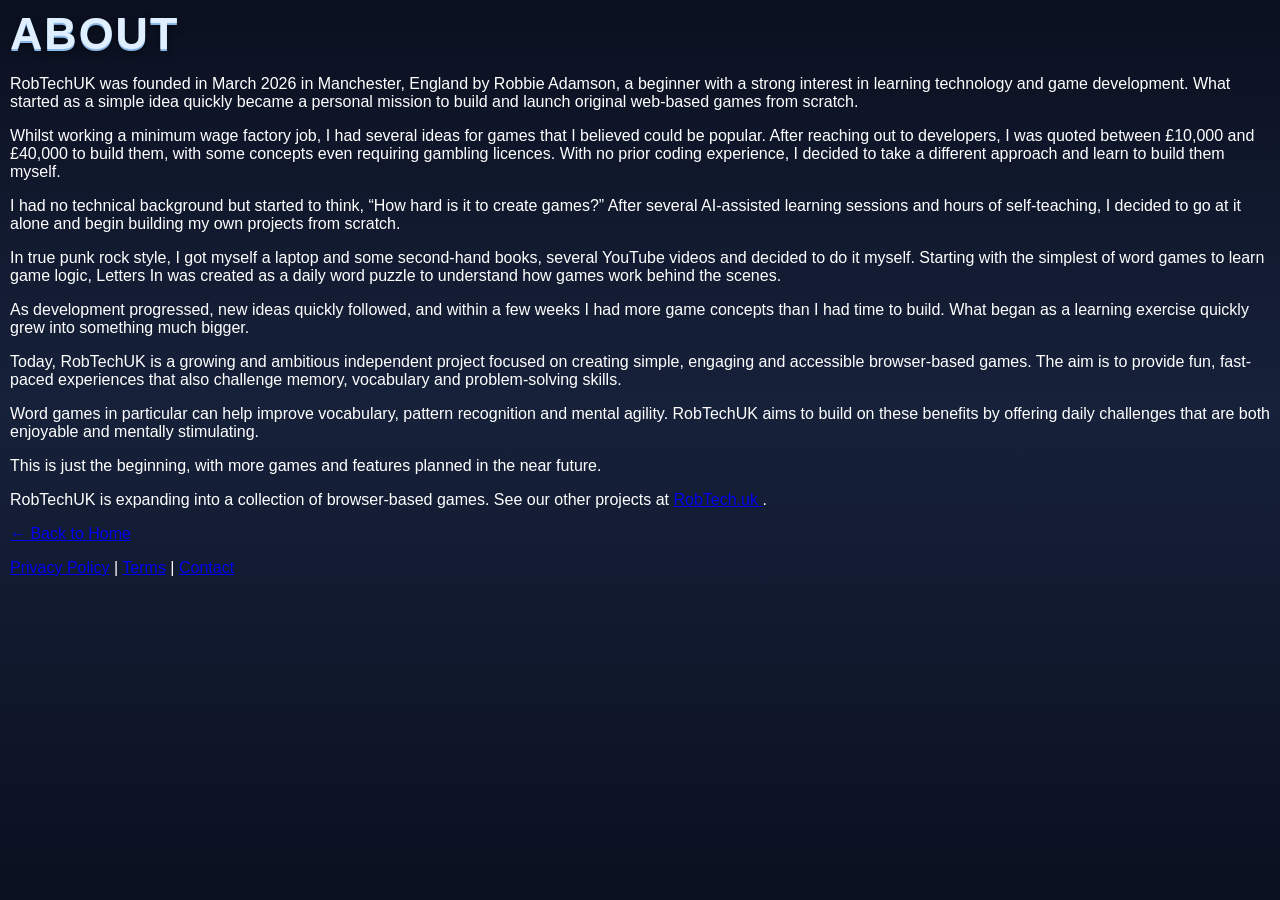
<file: about.html>
<!DOCTYPE html>
<html lang="en">
<head>
  <meta charset="UTF-8">
  <meta name="viewport" content="width=device-width, initial-scale=1.0">
  <title>About - Letters In</title>

  <link rel="stylesheet" href="style.css">

  <script>
  atOptions = {
    'key' : 'c92c77a688164b3f7faedfb3e73c39ad',
    'format' : 'iframe',
    'height' : 250,
    'width' : 300,
    'params' : {}
  };
</script>
<script src="https://www.highperformanceformat.com/c92c77a688164b3f7faedfb3e73c39ad/invoke.js"></script>


  <meta name="description" content="Learn more about RobTechUK, creator of Letters In and other word games designed to challenge memory, vocabulary and problem-solving skills.">
</head>
<body>

  <div class="page-container">
    <h1>About</h1>

    <p>
      RobTechUK was founded in March 2026 in Manchester, England by Robbie Adamson, a beginner with a strong interest in learning technology and game development. What started as a simple idea quickly became a personal mission to build and launch original web-based games from scratch.
    </p>

    <p>
      Whilst working a minimum wage factory job, I had several ideas for games that I believed could be popular. After reaching out to developers, I was quoted between £10,000 and £40,000 to build them, with some concepts even requiring gambling licences. With no prior coding experience, I decided to take a different approach and learn to build them myself.
    </p>

    <p>
      I had no technical background but started to think, “How hard is it to create games?” After several AI-assisted learning sessions and hours of self-teaching, I decided to go at it alone and begin building my own projects from scratch.
    </p>

    <p>
      In true punk rock style, I got myself a laptop and some second-hand books, several YouTube videos and decided to do it myself. Starting with the simplest of word games to learn game logic, Letters In was created as a daily word puzzle to understand how games work behind the scenes.
    </p>

    <p>
      As development progressed, new ideas quickly followed, and within a few weeks I had more game concepts than I had time to build. What began as a learning exercise quickly grew into something much bigger.
    </p>

    <p>
      Today, RobTechUK is a growing and ambitious independent project focused on creating simple, engaging and accessible browser-based games. The aim is to provide fun, fast-paced experiences that also challenge memory, vocabulary and problem-solving skills.
    </p>

    <p>
      Word games in particular can help improve vocabulary, pattern recognition and mental agility. RobTechUK aims to build on these benefits by offering daily challenges that are both enjoyable and mentally stimulating.
    </p>

    <p>
      This is just the beginning, with more games and features planned in the near future.
    </p>

    <p>
  <p>
  RobTechUK is expanding into a collection of browser-based games.
  See our other projects at 
  <a href="https://robtech.uk" target="_blank" rel="noopener noreferrer">
    RobTech.uk
  </a>.
</p>
    <p>
      <a href="index.html" class="back-btn">← Back to Home</a>
    </p>
  </div>
<script>
  atOptions = {
    'key' : 'c92c77a688164b3f7faedfb3e73c39ad',
    'format' : 'iframe',
    'height' : 250,
    'width' : 300,
    'params' : {}
  };
</script>
<script src="https://www.highperformanceformat.com/c92c77a688164b3f7faedfb3e73c39ad/invoke.js"></script>

  <footer>
    <a href="privacy.html">Privacy Policy</a> |
    <a href="terms.html">Terms</a> |
    <a href="contact.html">Contact</a>
  </footer>

</body>
</html>
</file>
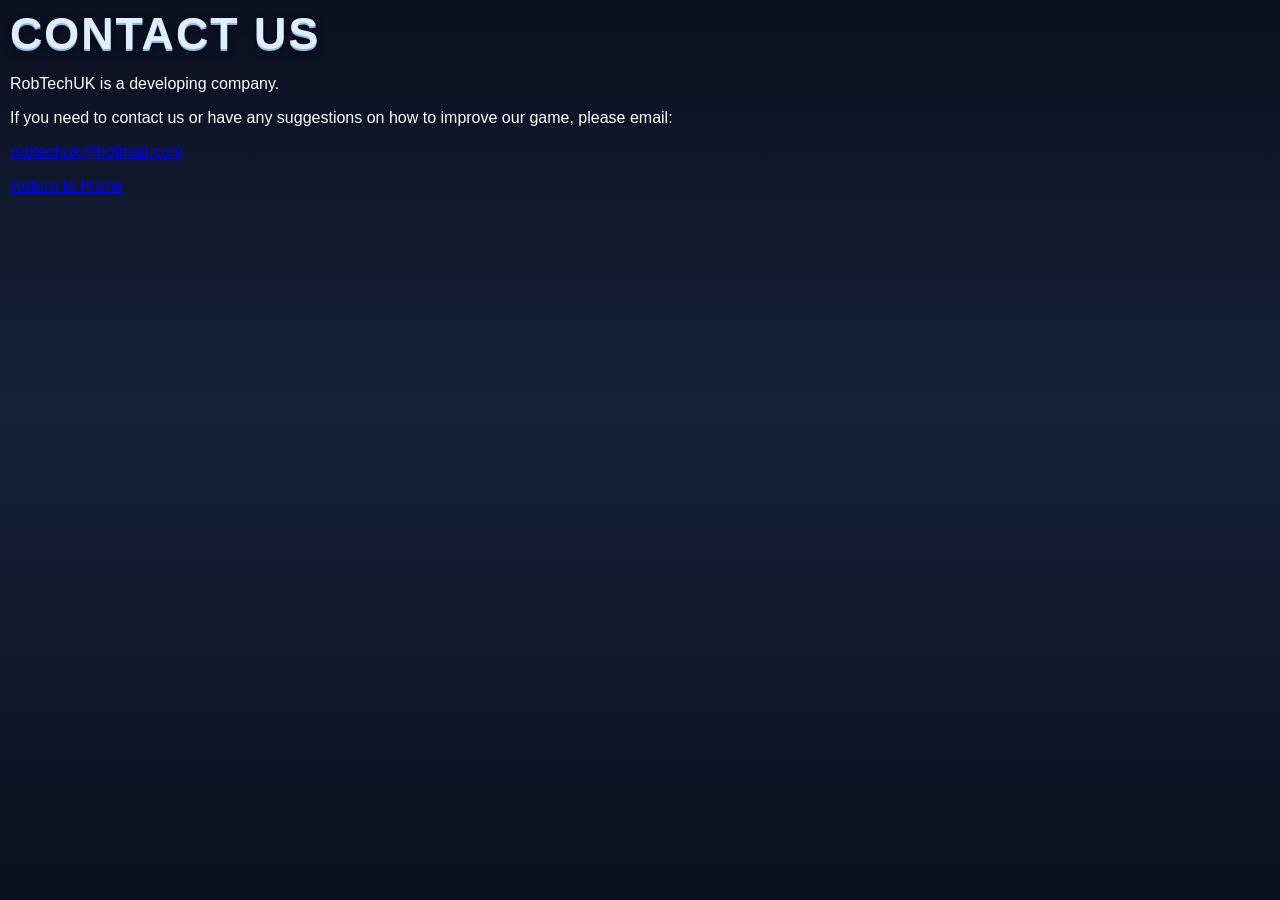
<file: contact.html>
<!DOCTYPE html>
<html lang="en">
<head>
  <meta charset="UTF-8">
  <meta name="viewport" content="width=device-width, initial-scale=1.0">
  <title>Contact Us - RobTechUK</title>
  <link rel="stylesheet" href="style.css">
  <script async src="https://pagead2.googlesyndication.com/pagead/js/adsbygoogle.js?client=ca-pub-7137119315620021"
     crossorigin="anonymous"></script>
</head>
<body>

  <div class="page-container">
    <h1>Contact Us</h1>

    <p>
  RobTechUK is a developing company.
</p>

<p>
  If you need to contact us or have any suggestions on how to improve our game,
  please email:
</p>

<p>
  <a href="mailto:robtechuk@hotmail.com">robtechuk@hotmail.com</a>
</p>

<a href="index.html" class="home-button">Return to Home</a>

  </div>
<script>
  atOptions = {
    'key' : 'c92c77a688164b3f7faedfb3e73c39ad',
    'format' : 'iframe',
    'height' : 250,
    'width' : 300,
    'params' : {}
  };
</script>
<script src="https://www.highperformanceformat.com/c92c77a688164b3f7faedfb3e73c39ad/invoke.js"></script>


<script>
  (adsbygoogle = window.adsbygoogle || []).push({});
</script>
</body>
</html>
</file>
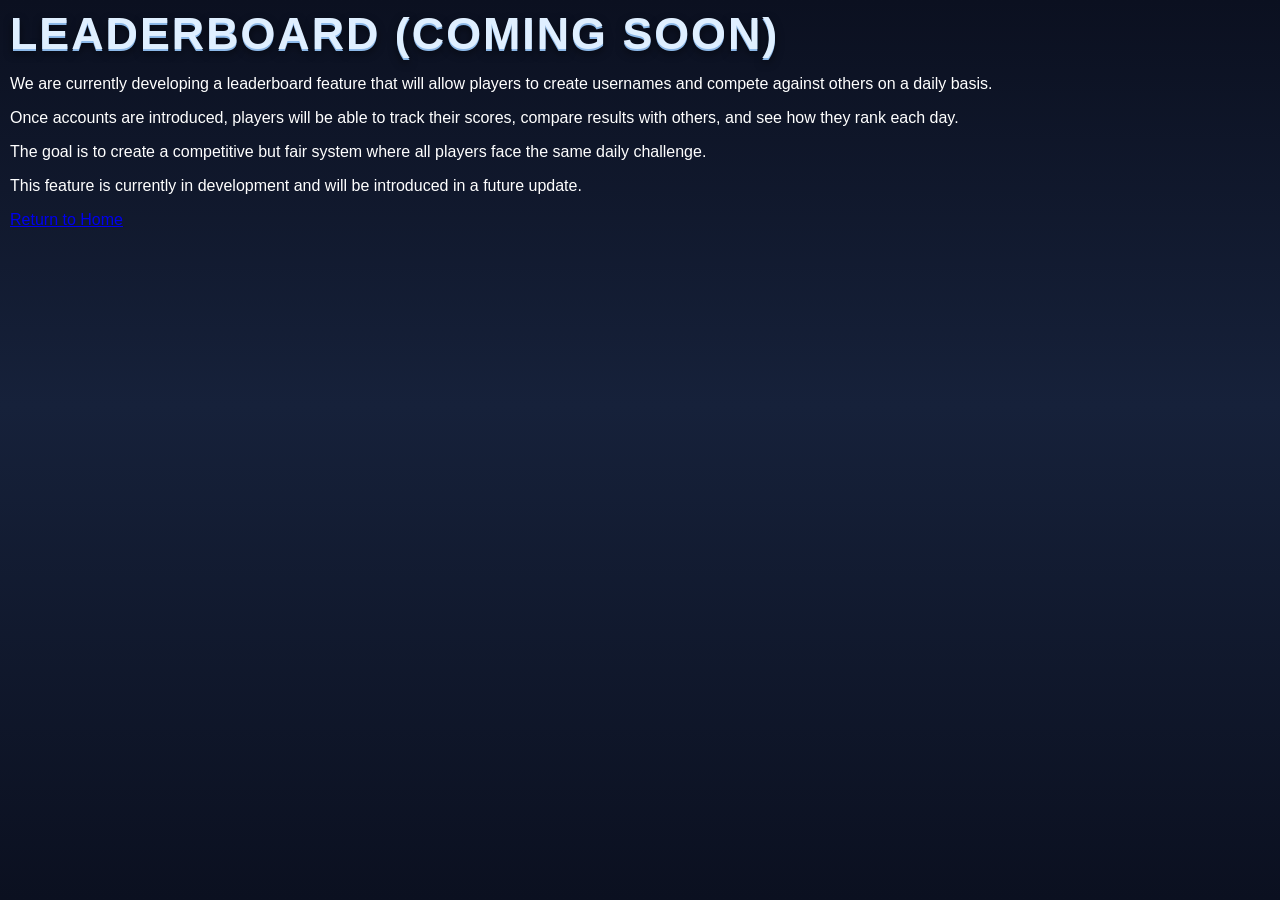
<file: leadeboard.html>
<!DOCTYPE html>
<html lang="en">
<head>
  <meta charset="UTF-8">
  <meta name="viewport" content="width=device-width, initial-scale=1.0">
  <title>Leaderboard - RobTechUK</title>
  <link rel="stylesheet" href="style.css">
  <script async src="https://pagead2.googlesyndication.com/pagead/js/adsbygoogle.js?client=ca-pub-7137119315620021"
     crossorigin="anonymous"></script>
</head>
<body>

  <div class="page-container">
    <h1>Leaderboard (Coming Soon)</h1>

<p>
We are currently developing a leaderboard feature that will allow players to create usernames and compete against others on a daily basis.
</p>

<p>
Once accounts are introduced, players will be able to track their scores, compare results with others, and see how they rank each day.
</p>

<p>
The goal is to create a competitive but fair system where all players face the same daily challenge.
</p>

<p>
This feature is currently in development and will be introduced in a future update.
</p>

    <a href="index.html" class="home-button">Return to Home</a>

  </div>

</body>
</html>
</file>
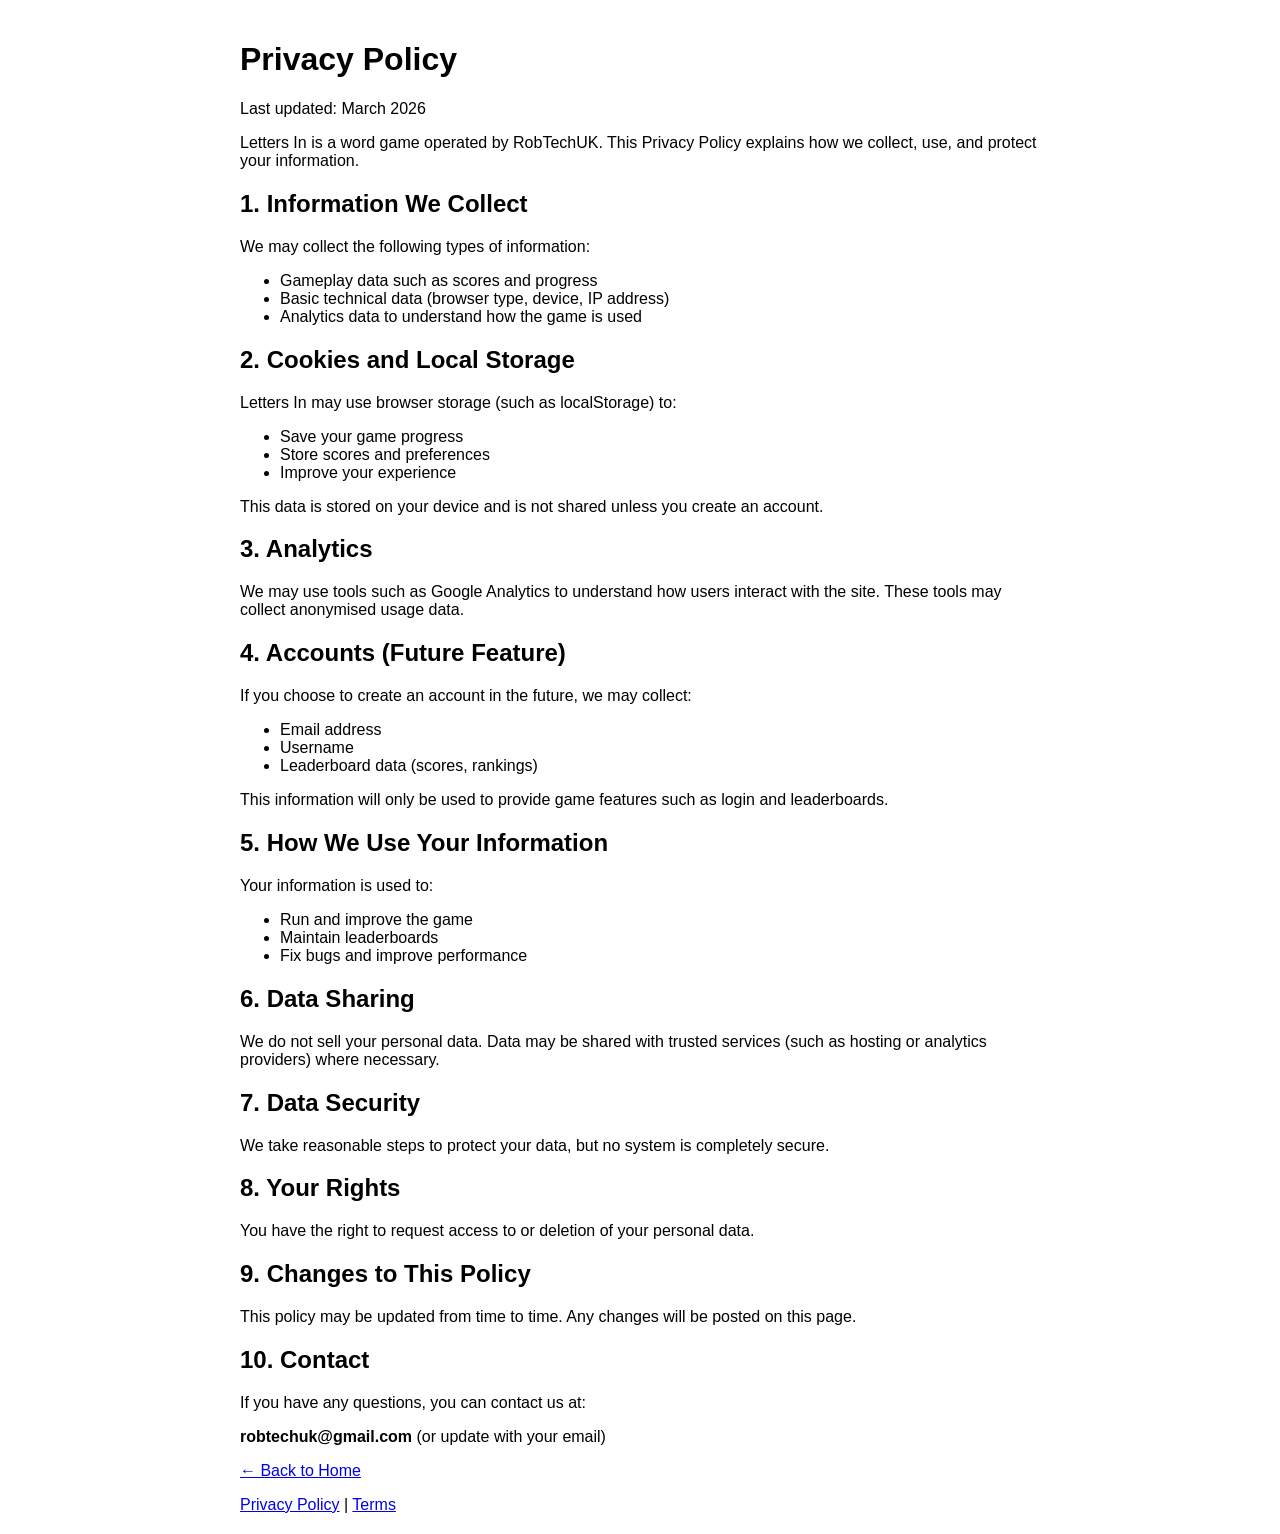
<file: privacy.html>
<!DOCTYPE html>
<html lang="en">
<head>
  <meta charset="UTF-8">
  <meta name="viewport" content="width=device-width, initial-scale=1.0">
  <title>Privacy Policy - Letters In</title>
  <script async src="https://pagead2.googlesyndication.com/pagead/js/adsbygoogle.js?client=ca-pub-7137119315620021"
     crossorigin="anonymous"></script>
</head>
<body style="font-family: Arial, sans-serif; max-width: 800px; margin: auto; padding: 20px;">

  <h1>Privacy Policy</h1>

  <p>Last updated: March 2026</p>

  <p>Letters In is a word game operated by RobTechUK. This Privacy Policy explains how we collect, use, and protect your information.</p>

  <h2>1. Information We Collect</h2>

  <p>We may collect the following types of information:</p>
  <ul>
    <li>Gameplay data such as scores and progress</li>
    <li>Basic technical data (browser type, device, IP address)</li>
    <li>Analytics data to understand how the game is used</li>
  </ul>

  <h2>2. Cookies and Local Storage</h2>

  <p>Letters In may use browser storage (such as localStorage) to:</p>
  <ul>
    <li>Save your game progress</li>
    <li>Store scores and preferences</li>
    <li>Improve your experience</li>
  </ul>

  <p>This data is stored on your device and is not shared unless you create an account.</p>

  <h2>3. Analytics</h2>

  <p>We may use tools such as Google Analytics to understand how users interact with the site. These tools may collect anonymised usage data.</p>

  <h2>4. Accounts (Future Feature)</h2>

  <p>If you choose to create an account in the future, we may collect:</p>
  <ul>
    <li>Email address</li>
    <li>Username</li>
    <li>Leaderboard data (scores, rankings)</li>
  </ul>

  <p>This information will only be used to provide game features such as login and leaderboards.</p>

  <h2>5. How We Use Your Information</h2>

  <p>Your information is used to:</p>
  <ul>
    <li>Run and improve the game</li>
    <li>Maintain leaderboards</li>
    <li>Fix bugs and improve performance</li>
  </ul>

  <h2>6. Data Sharing</h2>

  <p>We do not sell your personal data. Data may be shared with trusted services (such as hosting or analytics providers) where necessary.</p>

  <h2>7. Data Security</h2>

  <p>We take reasonable steps to protect your data, but no system is completely secure.</p>

  <h2>8. Your Rights</h2>

  <p>You have the right to request access to or deletion of your personal data.</p>

  <h2>9. Changes to This Policy</h2>

  <p>This policy may be updated from time to time. Any changes will be posted on this page.</p>

  <h2>10. Contact</h2>

  <p>If you have any questions, you can contact us at:</p>
  <p><strong>robtechuk@gmail.com</strong> (or update with your email)</p>
<p>
  <a href="index.html" class="back-btn">← Back to Home</a>
</p>

<footer>
  <a href="privacy.html">Privacy Policy</a> |
  <a href="terms.html">Terms</a>
</footer>
<div class="ad-container">
  <ins class="adsbygoogle"
       style="display:block"
       data-ad-client="ca-pub-7137119315620021"
       data-ad-slot="5369699218"
       data-ad-format="auto"
       data-full-width-responsive="true"></ins>
</div>

<script>
  (adsbygoogle = window.adsbygoogle || []).push({});
</body>
</html>
</file>
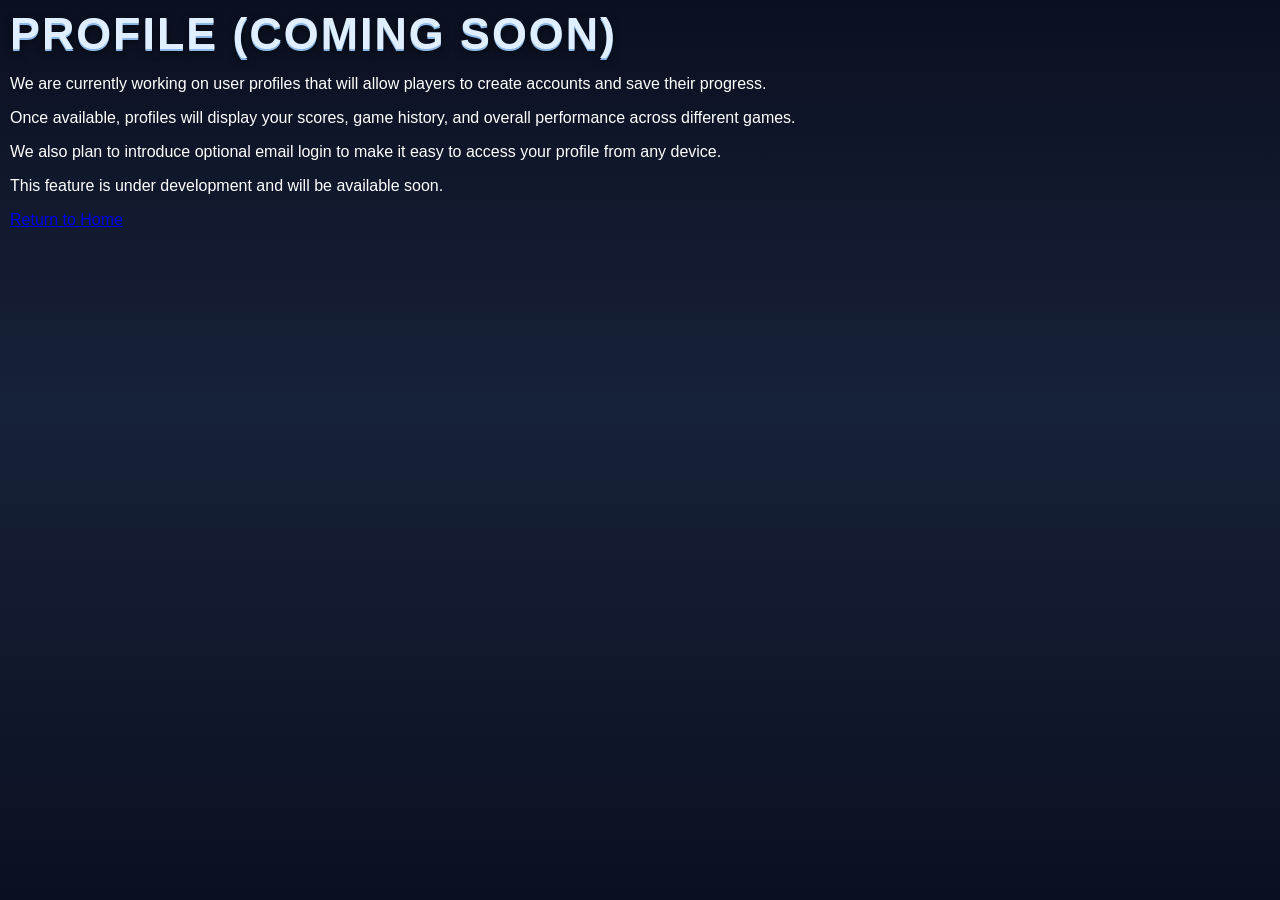
<file: profile.html>
<!DOCTYPE html>
<html lang="en">
<head>
  <meta charset="UTF-8">
  <meta name="viewport" content="width=device-width, initial-scale=1.0">
  <title>profile - RobTechUK</title>
  <link rel="stylesheet" href="style.css">
  <script async src="https://pagead2.googlesyndication.com/pagead/js/adsbygoogle.js?client=ca-pub-7137119315620021"
     crossorigin="anonymous"></script>
</head>
<body>

  <div class="page-container">
    <h1>Profile (Coming Soon)</h1>

<p>
We are currently working on user profiles that will allow players to create accounts and save their progress.
</p>

<p>
Once available, profiles will display your scores, game history, and overall performance across different games.
</p>

<p>
We also plan to introduce optional email login to make it easy to access your profile from any device.
</p>

<p>
This feature is under development and will be available soon.
</p>

    <a href="index.html" class="home-button">Return to Home</a>
    
  </div>

</body>
</html>
</file>
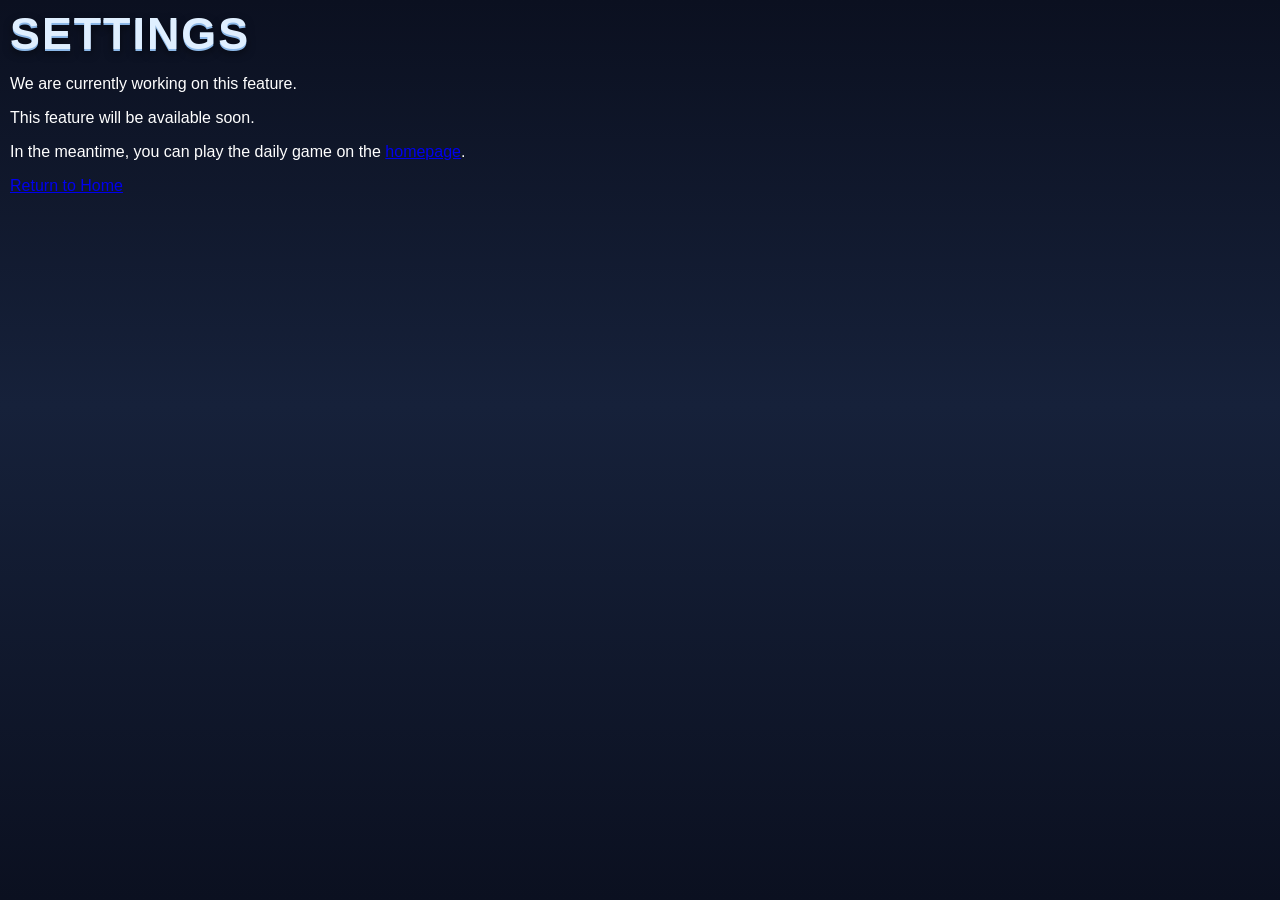
<file: settings.html>
<!DOCTYPE html>
<html lang="en">
<head>
  <meta charset="UTF-8">
  <meta name="viewport" content="width=device-width, initial-scale=1.0">
  <title>settings - RobTechUK</title>
  <link rel="stylesheet" href="style.css">
  <script async src="https://pagead2.googlesyndication.com/pagead/js/adsbygoogle.js?client=ca-pub-7137119315620021"
     crossorigin="anonymous"></script>
</head>
<body>

  <div class="page-container">
    <h1>settings</h1>

    <p>We are currently working on this feature.</p>

    <p>This feature will be available soon.</p>
    
    <p>
In the meantime, you can play the daily game on the <a href="index.html">homepage</a>.
</p>
    <a href="index.html" class="home-button">Return to Home</a>

  </div>

</body>
</html>
</file>
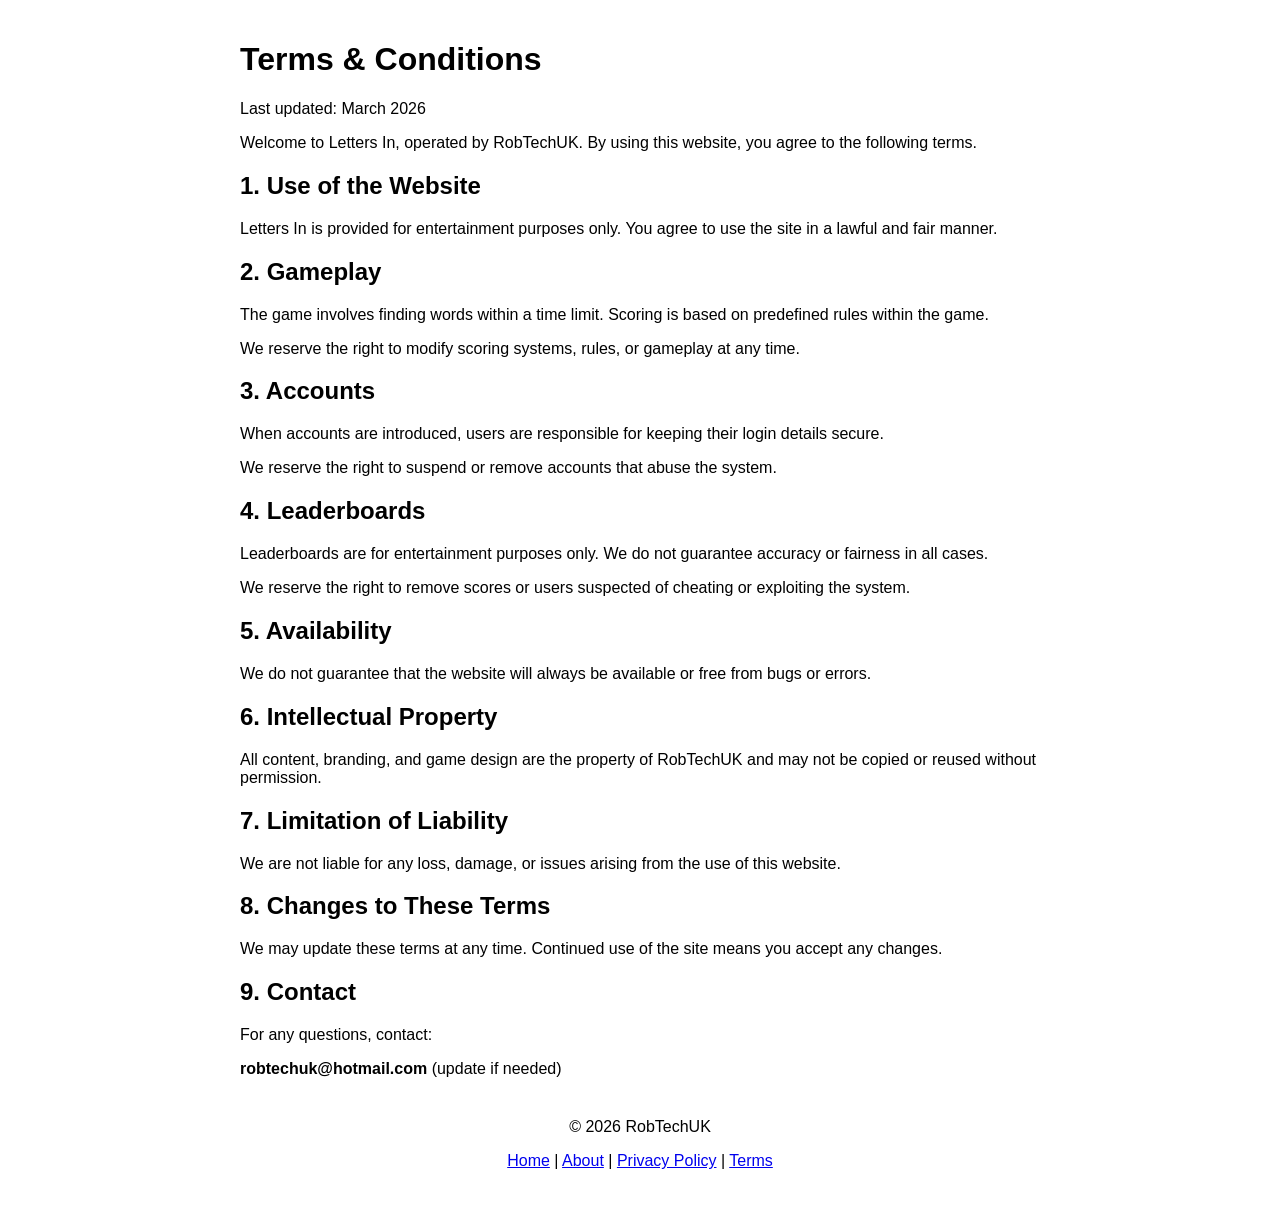
<file: terms.html>
<!DOCTYPE html>
<html lang="en">
<head>
  <meta charset="UTF-8">
  <meta name="viewport" content="width=device-width, initial-scale=1.0">
  <title>Terms & Conditions - Letters In</title>
  <script async src="https://pagead2.googlesyndication.com/pagead/js/adsbygoogle.js?client=ca-pub-7137119315620021"
     crossorigin="anonymous"></script>
</head>
<body style="font-family: Arial, sans-serif; max-width: 800px; margin: auto; padding: 20px;">

  <h1>Terms & Conditions</h1>

  <p>Last updated: March 2026</p>

  <p>Welcome to Letters In, operated by RobTechUK. By using this website, you agree to the following terms.</p>

  <h2>1. Use of the Website</h2>
  <p>Letters In is provided for entertainment purposes only. You agree to use the site in a lawful and fair manner.</p>

  <h2>2. Gameplay</h2>
  <p>The game involves finding words within a time limit. Scoring is based on predefined rules within the game.</p>
  <p>We reserve the right to modify scoring systems, rules, or gameplay at any time.</p>

  <h2>3. Accounts</h2>
  <p>When accounts are introduced, users are responsible for keeping their login details secure.</p>
  <p>We reserve the right to suspend or remove accounts that abuse the system.</p>

  <h2>4. Leaderboards</h2>
  <p>Leaderboards are for entertainment purposes only. We do not guarantee accuracy or fairness in all cases.</p>
  <p>We reserve the right to remove scores or users suspected of cheating or exploiting the system.</p>

  <h2>5. Availability</h2>
  <p>We do not guarantee that the website will always be available or free from bugs or errors.</p>

  <h2>6. Intellectual Property</h2>
  <p>All content, branding, and game design are the property of RobTechUK and may not be copied or reused without permission.</p>

  <h2>7. Limitation of Liability</h2>
  <p>We are not liable for any loss, damage, or issues arising from the use of this website.</p>

  <h2>8. Changes to These Terms</h2>
  <p>We may update these terms at any time. Continued use of the site means you accept any changes.</p>

  <h2>9. Contact</h2>
  <p>For any questions, contact:</p>
  <p><strong>robtechuk@hotmail.com</strong> (update if needed)</p>

  <footer style="margin-top: 40px; text-align: center;">
    <p>© 2026 RobTechUK</p>
    <p>
      <a href="index.html">Home</a> |
      <a href="about.html">About</a> |
      <a href="privacy.html">Privacy Policy</a> |
      <a href="terms.html">Terms</a>
    </p>
  </footer>
<div class="ad-container">
  <ins class="adsbygoogle"
       style="display:block"
       data-ad-client="ca-pub-7137119315620021"
       data-ad-slot="5369699218"
       data-ad-format="auto"
       data-full-width-responsive="true"></ins>
</div>

<script>
  (adsbygoogle = window.adsbygoogle || []).push({});
</script>
</body>
</html>
</file>
<file: style.css>
* {
  box-sizing: border-box;
  -webkit-tap-highlight-color: transparent;
}

html, body {
  margin: 0;
  padding: 0;
  width: 100%;
  min-height: 100%;
  font-family: Arial, sans-serif;
  touch-action: manipulation;
}

body {
  background: linear-gradient(180deg, #0b1020 0%, #16213a 45%, #0b1020 100%);
  color: white;
  display: flex;
  justify-content: center;
  align-items: flex-start;
  min-height: 100svh;
  padding: 8px 10px 10px;
  overflow: hidden;
}

.game-container {
  width: 100%;
  max-width: 520px;
  height: calc(100svh - 16px);
  display: flex;
  flex-direction: column;
  text-align: center;
}

h1 {
  margin: 0 0 8px;
  font-size: clamp(1.8rem, 6vw, 2.8rem);
  font-weight: 900;
  letter-spacing: 2px;
  text-transform: uppercase;
  color: #dfefff;
  text-shadow:
    0 2px 0 #8cb8e8,
    0 4px 8px rgba(0, 0, 0, 0.55);
}

.top-bar {
  display: flex;
  gap: 8px;
  justify-content: center;
  margin-bottom: 8px;
}

.stat-box {
  flex: 1;
  min-width: 0;
  background: rgba(255, 255, 255, 0.08);
  border: 1px solid rgba(255, 255, 255, 0.18);
  border-radius: 14px;
  padding: 8px 6px;
  box-shadow: 0 6px 18px rgba(0, 0, 0, 0.25);
}

.label {
  display: block;
  font-size: 0.75rem;
  opacity: 0.85;
  margin-bottom: 4px;
  text-transform: uppercase;
  letter-spacing: 1px;
}

#score, #level, #speed {
  display: block;
  font-size: 1.25rem;
  font-weight: 700;
}

.stat-box {
  flex: 1;
  min-width: 0;
  background: rgba(255, 255, 255, 0.08);
  border: 1px solid rgba(255, 255, 255, 0.18);
  border-radius: 14px;
  padding: 8px 6px;
  box-shadow: 0 6px 18px rgba(0, 0, 0, 0.25);
}
.message {
  min-height: 20px;
  margin: 4px 0 8px;
  font-size: 0.9rem;
  font-weight: 700;
  color: #d7ebff;
}

.board {
  width: 100%;
  flex: 1;
  min-height: 0;
  aspect-ratio: 7 / 12;
  display: grid;
  grid-template-columns: repeat(7, 1fr);
  gap: 3px;
  padding: 6px;
  background:
    linear-gradient(180deg, rgba(255,255,255,0.08), rgba(255,255,255,0.03)),
    rgba(5, 10, 20, 0.75);
  border: 2px solid rgba(173, 216, 255, 0.2);
  border-radius: 16px;
  box-shadow:
    inset 0 0 18px rgba(255,255,255,0.05),
    0 14px 30px rgba(0,0,0,0.35);
  margin: 0 auto 8px;
  user-select: none;
}

.cell {
  display: flex;
  align-items: center;
  justify-content: center;
  border-radius: 10px;
  background: rgba(255,255,255,0.045);
  border: 1px solid rgba(255,255,255,0.06);
  font-weight: 900;
  font-size: clamp(1rem, 3.3vw, 1.7rem);
  color: #ffffff;
  text-shadow: 0 1px 0 rgba(0,0,0,0.6);
}

.grey-tile {
  background: linear-gradient(145deg, #f1f1f1 0%, #cfcfcf 32%, #9f9f9f 68%, #ececec 100%);
  border: 1px solid #7d7d7d;
  color: #202020;
  box-shadow:
    inset 0 1px 1px rgba(255,255,255,0.85),
    inset 0 -2px 4px rgba(0,0,0,0.18),
    0 2px 4px rgba(0,0,0,0.25);
  text-shadow: 0 1px 0 rgba(255,255,255,0.5);
}

.filled {
  transform: scale(1);
}
.flash-green {
  background: linear-gradient(145deg, #7dff9b 0%, #35d96b 55%, #149c45 100%) !important;
  border: 1px solid #0f7f35 !important;
  color: #ffffff !important;
  box-shadow:
    inset 0 1px 1px rgba(255,255,255,0.35),
    0 0 14px rgba(80,255,140,0.85),
    0 0 28px rgba(80,255,140,0.45) !important;
  text-shadow: 0 1px 0 rgba(0,0,0,0.45);
}

.flash-combo {
  box-shadow:
    inset 0 1px 1px rgba(255,255,255,0.45),
    0 0 18px rgba(120,255,180,1),
    0 0 34px rgba(120,255,180,0.65),
    0 0 48px rgba(120,255,180,0.35) !important;
  transform: scale(1.04);
}

.flash-gold {
  background: linear-gradient(145deg, #fff3a0 0%, #ffd54a 45%, #d89b00 100%) !important;
  border: 1px solid #b57d00 !important;
  color: #2b2100 !important;
  box-shadow:
    inset 0 1px 1px rgba(255,255,255,0.6),
    0 0 16px rgba(255,215,80,1),
    0 0 34px rgba(255,215,80,0.75),
    0 0 54px rgba(255,215,80,0.4) !important;
  text-shadow: none;
}

.combo-popup {
  position: fixed;
  left: 50%;
  top: 22%;
  transform: translateX(-50%) scale(0.9);
  background: rgba(20, 35, 70, 0.92);
  color: #ffffff;
  padding: 10px 18px;
  border-radius: 14px;
  font-weight: 900;
  font-size: 1.1rem;
  letter-spacing: 0.5px;
  border: 1px solid rgba(255,255,255,0.18);
  box-shadow: 0 10px 24px rgba(0,0,0,0.35);
  z-index: 9999;
  opacity: 0;
  pointer-events: none;
  animation: comboPop 700ms ease-out forwards;
}

.combo-popup.gold {
  background: linear-gradient(180deg, #fff0a8 0%, #f2c94c 100%);
  color: #2b2100;
  border: 1px solid #c49617;
}

@keyframes comboPop {
  0% {
    opacity: 0;
    transform: translateX(-50%) translateY(10px) scale(0.85);
  }
  20% {
    opacity: 1;
    transform: translateX(-50%) translateY(0) scale(1.06);
  }
  100% {
    opacity: 0;
    transform: translateX(-50%) translateY(-26px) scale(1);
  }
}
.active {
  background: linear-gradient(145deg, #ffffff 0%, #dadada 30%, #a8a8a8 70%, #f7f7f7 100%);
  border: 1px solid #6d6d6d;
  box-shadow:
    inset 0 1px 1px rgba(255,255,255,0.95),
    inset 0 -2px 4px rgba(0,0,0,0.18),
    0 0 10px rgba(180, 220, 255, 0.7),
    0 2px 5px rgba(0,0,0,0.28);
}

.controls-row {
  margin-bottom: 6px;
}

.main-btn {
  appearance: none;
  border: none;
  border-radius: 16px;
  padding: 12px 22px;
  font-size: 1rem;
  font-weight: 800;
  color: white;
  background: linear-gradient(180deg, #2f8fff 0%, #1558c8 100%);
  box-shadow:
    inset 0 1px 1px rgba(255,255,255,0.35),
    0 6px 14px rgba(0,0,0,0.28);
  cursor: pointer;
}

.main-btn:active {
  transform: translateY(1px);
}

.mobile-controls {
  display: grid;
  grid-template-columns: repeat(4, 1fr);
  gap: 10px;
  margin-bottom: 12px;
}

.control-btn {
  appearance: none;
  border: none;
  border-radius: 14px;
  padding: 14px 10px;
  font-size: 1.15rem;
  font-weight: 800;
  color: white;
  background: linear-gradient(180deg, #445b86 0%, #24334f 100%);
  box-shadow:
    inset 0 1px 1px rgba(255,255,255,0.2),
    0 5px 12px rgba(0,0,0,0.25);
  cursor: pointer;
}

.control-btn:active {
  transform: translateY(1px);
}

.help-text {
  font-size: 0.9rem;
  opacity: 0.85;
}

.help-text p {
  margin: 0;
}

@media (max-width: 520px) {
  body {
    padding: 12px 8px 20px;
  }

  .top-bar {
    gap: 6px;
  }

  .stat-box {
    padding: 8px 6px;
    border-radius: 12px;
  }

  #score, #level, #speed {
    font-size: 1.05rem;
  }

  .message {
    font-size: 0.9rem;
    margin-bottom: 10px;
  }

  .board {
    gap: 3px;
    padding: 6px;
    border-radius: 14px;
  }

  .cell {
    border-radius: 8px;
  }

  .main-btn,
  .control-btn {
    padding-top: 12px;
    padding-bottom: 12px;
  }
}
.next-letter-btn {
  cursor: pointer;
  transition: transform 0.1s ease, box-shadow 0.1s ease;
}

.next-letter-btn:active {
  transform: scale(0.95);
  box-shadow: 0 2px 6px rgba(0,0,0,0.3) inset;
}
/* HOME SCREEN */
.home-container {
  position: relative;
  width: 100%;
  max-width: 520px;
  margin: 0 auto;
}

.home-image {
  width: 100%;
  display: block;
  height: auto;
  border-radius: 16px;
}

/* HOTSPOTS - same layout style as your other home screens */
.hotspot {
  position: absolute;
  display: block;
  z-index: 5;
}

.home-link { top: 1%; left: 1%; width: 10%; height: 5.5%; }

.leaderboard-link { top: 1%; left: 11%; width: 15%; height: 5.5%; }

.privacy-link { top: 1%; left: 25%; width: 20%; height: 5.5%; }

.terms-link { top: 1%; left: 44%; width: 19%; height: 5.5%; }

.about-link { top: 1%; left: 62%; width: 11%; height: 5.5%; }

.settings-link { top: 1%; left: 76%; width: 11%; height: 5.5%; }

.profile-link { top: 1%; left: 87%; width: 12%; height: 5.5%; }
/* You may need to tweak this one to match your image */
.contact-link {
  top: 93%;
  left: 73%;
  width: 26%;
  height: 7%;
}

.play-now-btn {
  position: absolute;
  left: 50%;
  top: 78%;
  transform: translateX(-50%);
  width: 70%;        /* make it wide */
  height: 10%;       /* increase clickable area */
  background: transparent;
  border: none;
  cursor: pointer;
  z-index: 20;
}

.play-now-btn:active {
  transform: translateX(-50%) translateY(1px);
}

/* INFO SECTIONS */
.info-section {
  width: 100%;
  max-width: 900px;
  margin: 28px auto;
  padding: 0 16px;
  color: white;
  line-height: 1.6;
}

.info-section h2 {
  margin: 0 0 14px;
  font-size: 1.5rem;
}

.info-section p {
  margin: 0 0 14px;
}

.game-card {
  background: rgba(255, 255, 255, 0.08);
  border: 1px solid rgba(255, 255, 255, 0.18);
  border-radius: 14px;
  padding: 16px;
  margin-bottom: 16px;
  box-shadow: 0 6px 18px rgba(0, 0, 0, 0.25);
}

.game-card h3 {
  margin: 0 0 10px;
}

.game-card p {
  margin-bottom: 10px;
}

.game-card a {
  color: #9fd3ff;
  font-weight: 700;
  text-decoration: none;
}

.game-card a:hover {
  text-decoration: underline;
}

/* GAME WRAPPER WHEN SHOWN */
#gameContainer {
  width: 100%;
}

/* Allow page scrolling once info sections are added */
body {
  overflow-x: hidden;
  overflow-y: auto;
  display: block;
  padding: 8px 10px 20px;
}

body.game-active {
  overflow: hidden;
  height: 100svh;
}

@media (max-width: 520px) {
  .play-now-btn {
    top: 78%;
    font-size: 1rem;
    padding: 11px 22px;
  }

  .info-section {
    padding: 0 12px;
  }

  .info-section h2 {
    font-size: 1.3rem;
  }
}
/* Stop the page moving while playing */
html, body {
  overscroll-behavior: none;
}

#gameContainer,
.game-container,
.board {
  touch-action: none;
}
</file>
